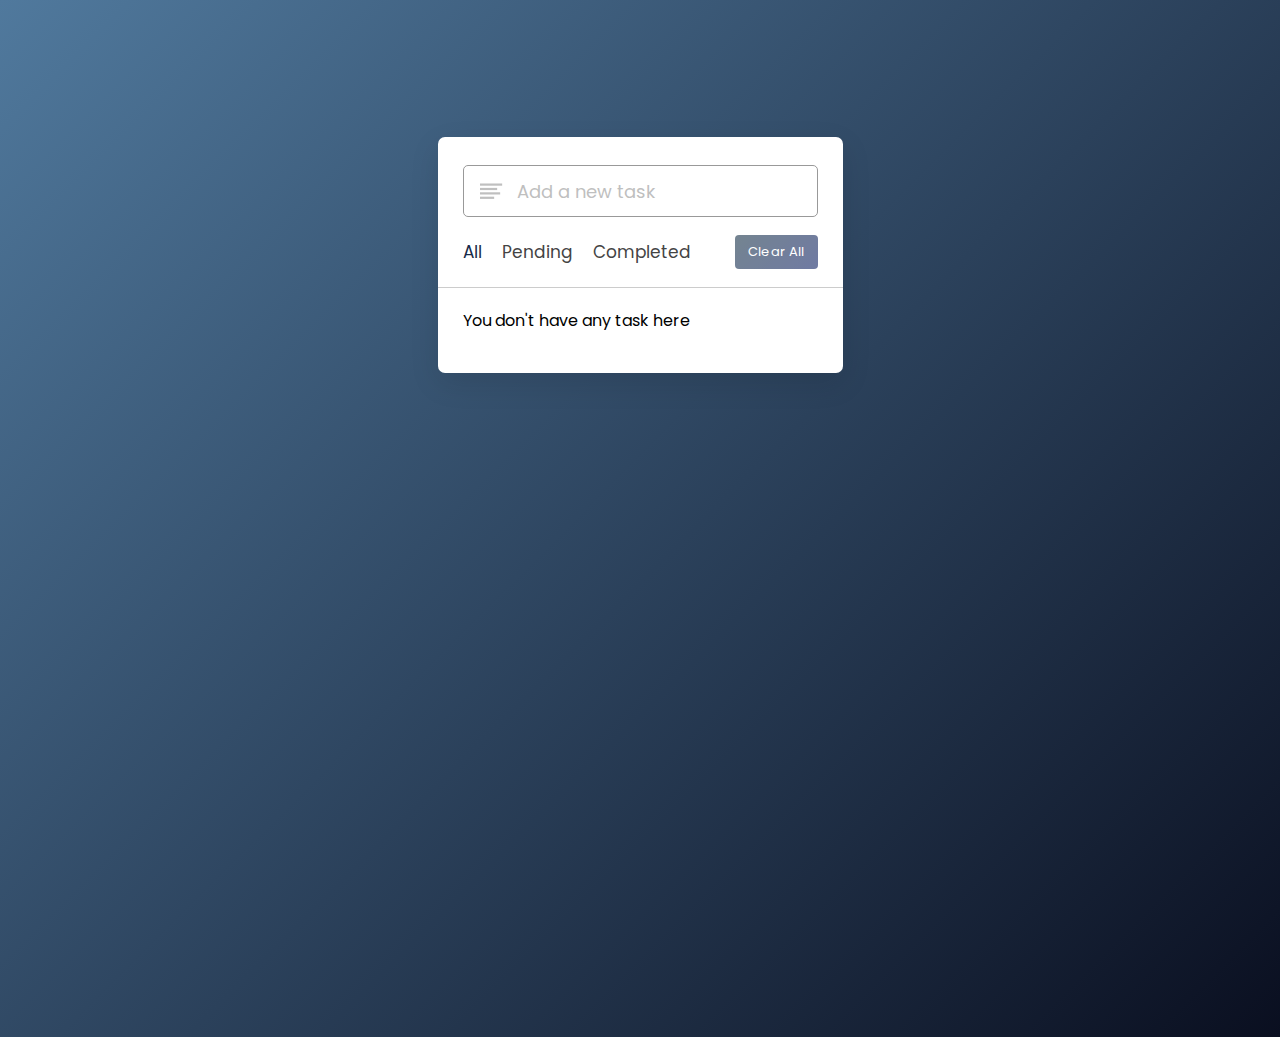
<file: Task-2/index.html>
<!DOCTYPE html>
<html lang="en" dir="ltr">
  <head>
    <meta charset="utf-8">  
    <title>Todo List App in JavaScript | CodingNepal</title>
    <link rel="stylesheet" href="style.css">
    <meta name="viewport" content="width=device-width, initial-scale=1.0">
    <link rel="stylesheet" href="https://unicons.iconscout.com/release/v4.0.0/css/line.css">
  </head>
  <body>
    <div class="wrapper">
      <div class="task-input">
        <img src="bars-icon.svg" alt="icon">
        <input type="text" placeholder="Add a new task">
      </div>
      <div class="controls">
        <div class="filters">
          <span class="active" id="all">All</span>
          <span id="pending">Pending</span>
          <span id="completed">Completed</span>
        </div>
        <button class="clear-btn">Clear All</button>
      </div>
      <ul class="task-box"></ul>
    </div>

    <script src="app.js"></script>

  </body>
</html>
</file>
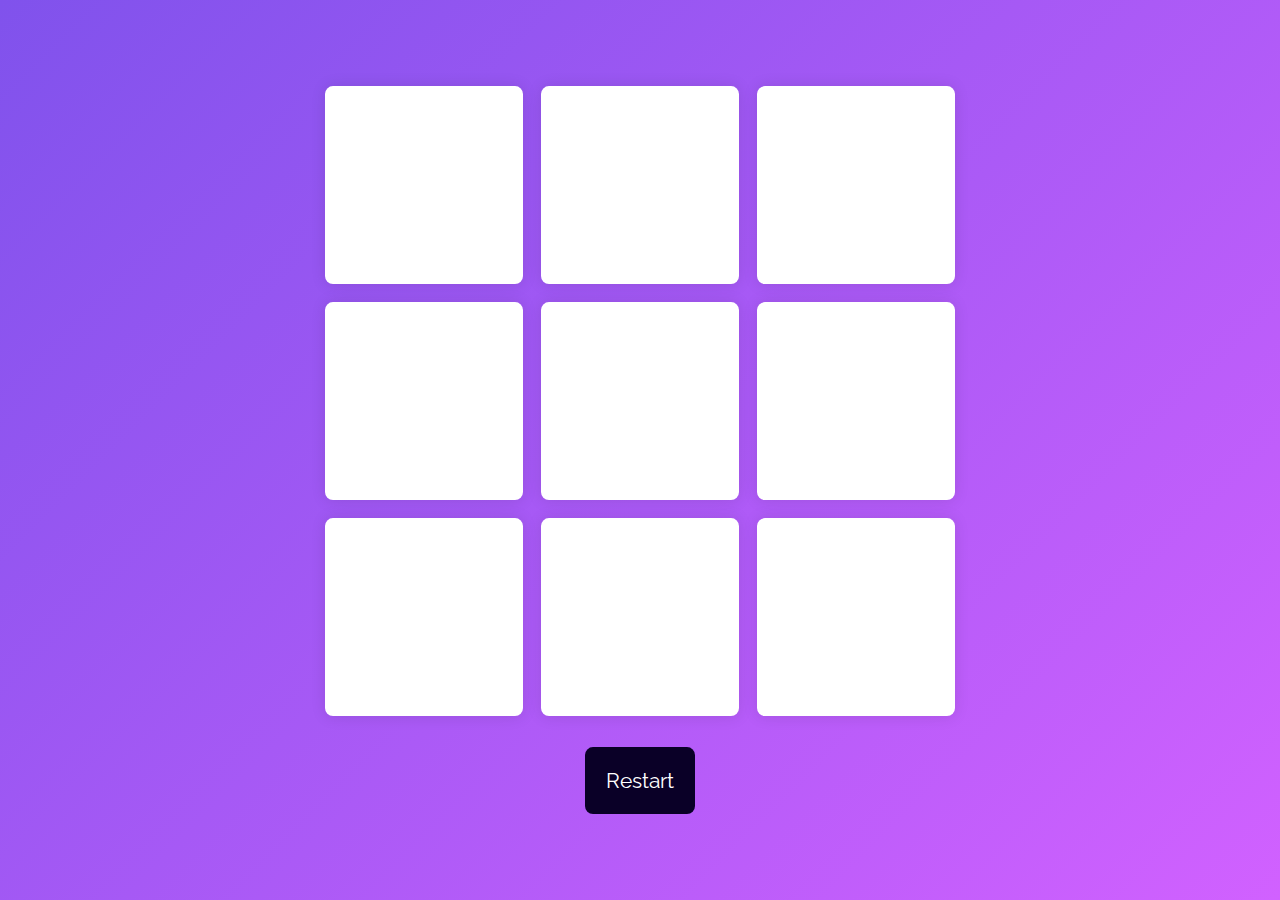
<file: Task-3/index.html>
<!DOCTYPE html>
<html lang="en">
    <meta name="viewport" content="width=device-width, initial-scale=1.0">
    <title>Tic Tac Toe</title>
    <!-- Google Fonts -->
    <link href="https://fonts.googleapis.com/css2?family=Raleway:wght@700&display=swap" rel="stylesheet">
    <!-- Stylesheet -->
    <link rel="stylesheet" href="styles.css">
</head>
<body>
   <div class="wrapper">
       <div class="container">
           <button class="button-option"></button>
           <button class="button-option"></button>
           <button class="button-option"></button>
           <button class="button-option"></button>
           <button class="button-option"></button>
           <button class="button-option"></button>
           <button class="button-option"></button>
           <button class="button-option"></button>
           <button class="button-option"></button>
       </div>
       <button id="restart">Restart</button>
   </div>

   <div class="popup hide">
       <p id="message">Sample Message</p>
       <button id="new-game">New Game</button>
   </div>
   
    <!-- Script -->
    <script src="script.js"></script>
</body>
</html>
</file>
<file: Task-2/style.css>
@import url('https://fonts.googleapis.com/css2?family=Poppins:wght@400;500;600;700&display=swap');
*{
  margin: 0;
  padding: 0;
  box-sizing: border-box;
  font-family: 'Poppins', sans-serif;
}
body{
  width: 100%;
  height: 100vh;
  overflow: hidden;
  background: linear-gradient(135deg, #50799d, #0a0f20);
}
::selection{
  color: #fff;
  background: #172a48;
}
.wrapper{
  max-width: 405px;
  padding: 28px 0 30px;
  margin: 137px auto;
  background: #fff;
  border-radius: 7px;
  box-shadow: 0 10px 30px rgba(0,0,0,0.1);
}
.task-input{
  height: 52px;
  padding: 0 25px;
  position: relative;
}
.task-input img{
  top: 50%;
  position: absolute;
  transform: translate(17px, -50%);
}
.task-input input{
  height: 100%;
  width: 100%;
  outline: none;
  font-size: 18px;
  border-radius: 5px;
  padding: 0 20px 0 53px;
  border: 1px solid #999;
}
.task-input input:focus,
.task-input input.active{
  padding-left: 52px;
  border: 2px solid #243b61;
}
.task-input input::placeholder{
  color: #bfbfbf;
}
.controls, li{
  display: flex;
  align-items: center;
  justify-content: space-between;
}
.controls{
  padding: 18px 25px;
  border-bottom: 1px solid #ccc;
}
.filters span{
  margin: 0 8px;
  font-size: 17px;
  color: #444444;
  cursor: pointer;
}
.filters span:first-child{
  margin-left: 0;
}
.filters span.active{
  color: #182b49;
}
.controls .clear-btn{
  border: none;
  opacity: 0.6;
  outline: none;
  color: #fff;
  cursor: pointer;
  font-size: 13px;
  padding: 7px 13px;
  border-radius: 4px;
  letter-spacing: 0.3px;
  pointer-events: none;
  transition: transform 0.25s ease;
  background: linear-gradient(135deg, #183348 0%, #112366 100%);
}
.clear-btn.active{
  opacity: 0.9;
  pointer-events: auto;
}
.clear-btn:active{
  transform: scale(0.93);
}
.task-box{
  margin-top: 20px;
  margin-right: 5px;
  padding: 0 20px 10px 25px;
}
.task-box.overflow{
  overflow-y: auto;
  max-height: 300px;
}
.task-box::-webkit-scrollbar{
  width: 5px;
}
.task-box::-webkit-scrollbar-track{
  background: #f1f1f1;
  border-radius: 25px;
}
.task-box::-webkit-scrollbar-thumb{
  background: #e6e6e6;
  border-radius: 25px;
}
.task-box .task{
  list-style: none;
  font-size: 17px;
  margin-bottom: 18px;
  padding-bottom: 16px;
  align-items: flex-start;
  border-bottom: 1px solid #ccc;
}
.task-box .task:last-child{
  margin-bottom: 0;
  border-bottom: 0;
  padding-bottom: 0;
}
.task-box .task label{
  display: flex;
  align-items: flex-start;
}
.task label input{
  margin-top: 7px;
  accent-color: #3C87FF;
}
.task label p{
  user-select: none;
  margin-left: 12px;
  word-wrap: break-word;
}
.task label p.checked{
  text-decoration: line-through;
}
.task-box .settings{
  position: relative;
}
.settings :where(i, li){
  cursor: pointer;
}
.settings .task-menu{
  z-index: 10;
  right: -5px;
  bottom: -65px;
  padding: 5px 0;
  background: #fff;
  position: absolute;
  border-radius: 4px;
  transform: scale(0);
  transform-origin: top right;
  box-shadow: 0 0 6px rgba(0,0,0,0.15);
  transition: transform 0.2s ease;
}
.task-box .task:last-child .task-menu{
  bottom: 0;
  transform-origin: bottom right;
}
.task-box .task:first-child .task-menu{
  bottom: -65px;
  transform-origin: top right;
}
.task-menu.show{
  transform: scale(1);
}
.task-menu li{
  height: 25px;
  font-size: 16px;
  margin-bottom: 2px;
  padding: 17px 15px;
  cursor: pointer;
  justify-content: flex-start;
}
.task-menu li:last-child{
  margin-bottom: 0;
}
.settings li:hover{
  background: #f5f5f5;
}
.settings li i{
  padding-right: 8px;
}

@media (max-width: 400px) {
  body{
    padding: 0 10px;
  }
  .wrapper {
    padding: 20px 0;
  }
  .filters span{
    margin: 0 5px;
  }
  .task-input{
    padding: 0 20px;
  }
  .controls{
    padding: 18px 20px;
  }
  .task-box{
    margin-top: 20px;
    margin-right: 5px;
    padding: 0 15px 10px 20px;
  }
  .task label input{
    margin-top: 4px;
  }
}
</file>
<file: Task-3/styles.css>
* {
    padding: 0;
    margin: 0;
    box-sizing: border-box;
    font-family: "Raleway", sans-serif;
  }
  body {
    height: 100vh;
    background: linear-gradient(135deg, #8052ec, #d161ff);
  }
  html {
    font-size: 16px;
  }
  .wrapper {
    position: absolute;
    transform: translate(-50%, -50%);
    top: 50%;
    left: 50%;
  }
  .container {
    width: 70vmin;
    height: 70vmin;
    display: flex;
    flex-wrap: wrap;
    gap: 2vmin;
  }
  .button-option {
    background: #ffffff;
    height: 22vmin;
    width: 22vmin;
    border: none;
    border-radius: 8px;
    font-size: 12vmin;
    color: #d161ff;
    box-shadow: 0 0 15px rgba(0, 0, 0, 0.1);
  }
  #restart {
    font-size: 1.3em;
    padding: 1em;
    border-radius: 8px;
    background-color: #0a0027;
    color: #ffffff;
    border: none;
    position: relative;
    margin: 1.5em auto 0 auto;
    display: block;
  }
  .popup {
    background: linear-gradient(135deg, #8052ec, #d161ff);
    height: 100%;
    width: 100%;
    position: absolute;
    display: flex;
    z-index: 2;
    align-items: center;
    justify-content: center;
    flex-direction: column;
    gap: 1em;
    font-size: 12vmin;
  }
  #new-game {
    font-size: 0.6em;
    padding: 0.5em 1em;
    background-color: #0a0027;
    color: #ffffff;
    border-radius: 0.2em;
    border: none;
  }
  #message {
    color: #ffffff;
    text-align: center;
    font-size: 1em;
  }
  .popup.hide {
    display: none;
  }
</file>
